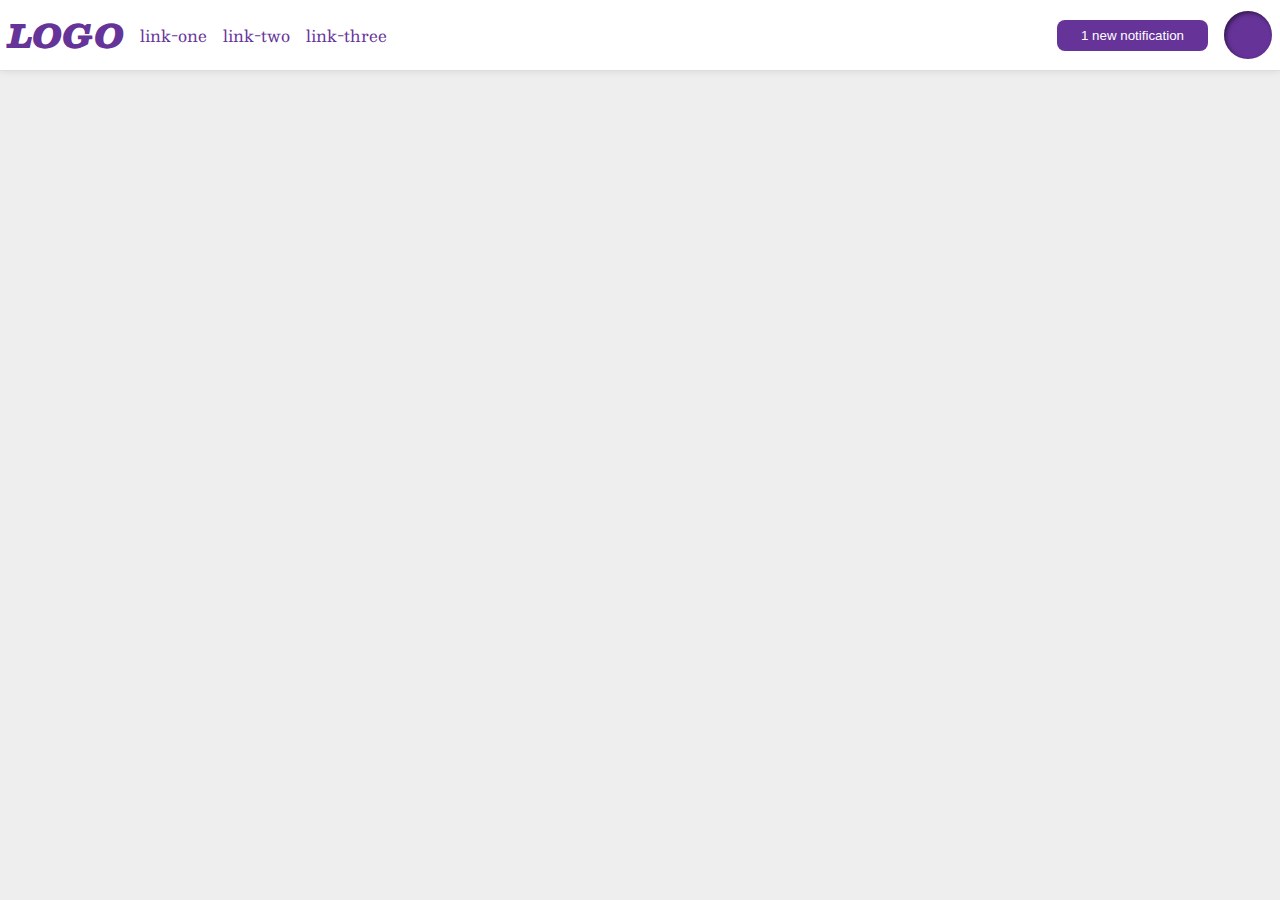
<file: flex/03-flex-header-2/index.html>
<!DOCTYPE html>
<html lang="en">
  <head>
    <meta charset="UTF-8">
    <meta http-equiv="X-UA-Compatible" content="IE=edge">
    <meta name="viewport" content="width=device-width, initial-scale=1.0">
    <title>Flex Header 2</title>
    <link rel="stylesheet" href="style.css">
  </head>
  <body>
    <div class="header">
      <div class="left">
        <div class="logo">
          LOGO
        </div>
        <ul class="links">
          <li><a href="google.com">link-one</a></li>
          <li><a href="google.com">link-two</a></li>
          <li><a href="google.com">link-three</a></li>
        </ul>
      </div>
      <div class="right">
        <button class="notifications">
          1 new notification
        </button>
        <div class="profile-image"></div>
      </div>
    </div>
  </body>
</html>
</file>
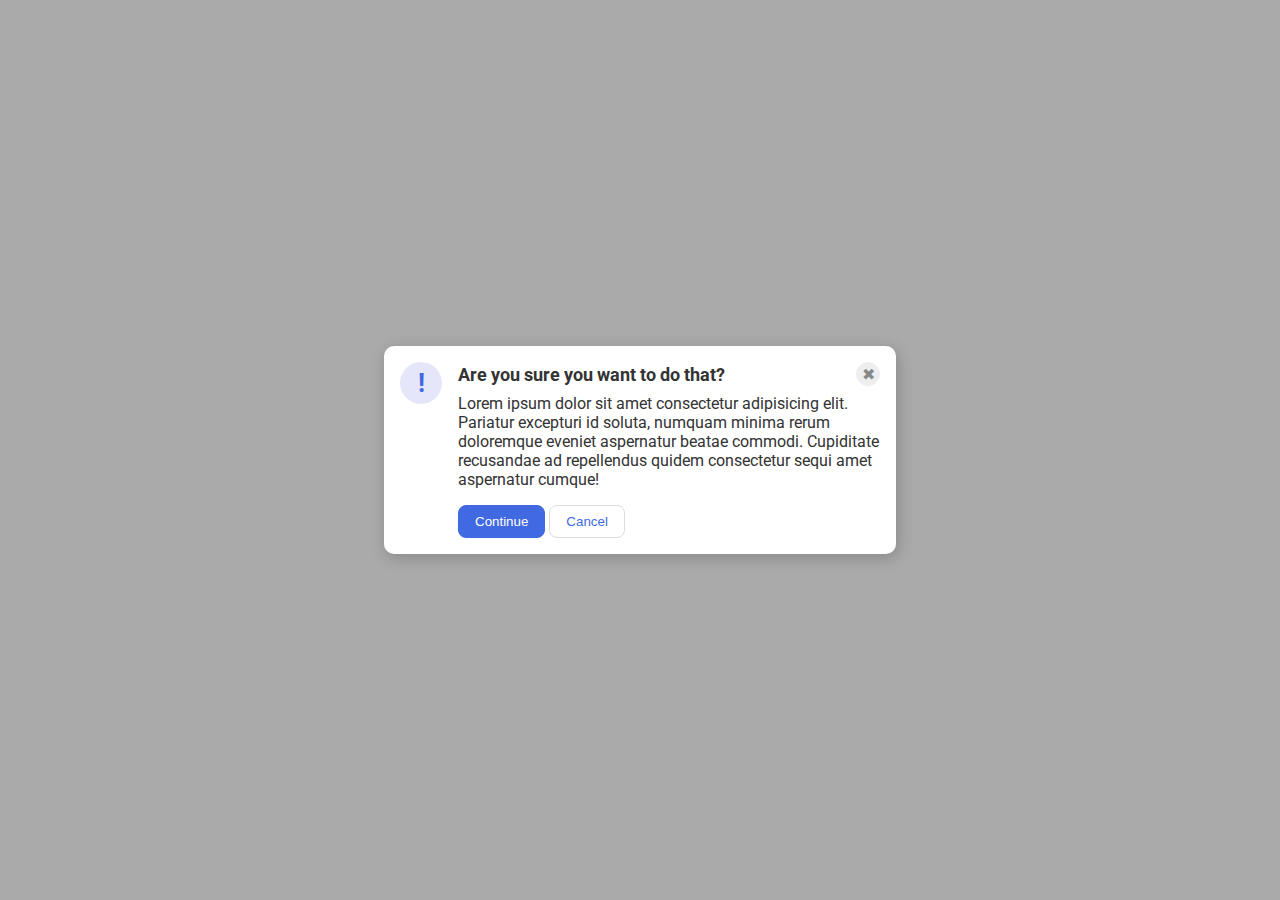
<file: flex/05-flex-modal/index.html>
<!DOCTYPE html>
<html lang="en">
  <head>
    <meta charset="UTF-8">
    <meta http-equiv="X-UA-Compatible" content="IE=edge">
    <meta name="viewport" content="width=device-width, initial-scale=1.0">
    <link rel="stylesheet" href="style.css">
    <title>Modal</title>
  </head>
  <body>
    <div class="modal">
      <div class="icon">!</div>
      <div class="container">
        <div class="header">Are you sure you want to do that?
          <button class="close-button">✖</button>
        </div>
        <div class="text">Lorem ipsum dolor sit amet consectetur adipisicing elit. Pariatur excepturi id soluta, numquam minima rerum doloremque eveniet aspernatur beatae commodi. Cupiditate recusandae ad repellendus quidem consectetur sequi amet aspernatur cumque!</div>
        <button class="continue">Continue</button>
        <button class="cancel">Cancel</button>
      </div>
    </div>
  </body>
</html>
</file>
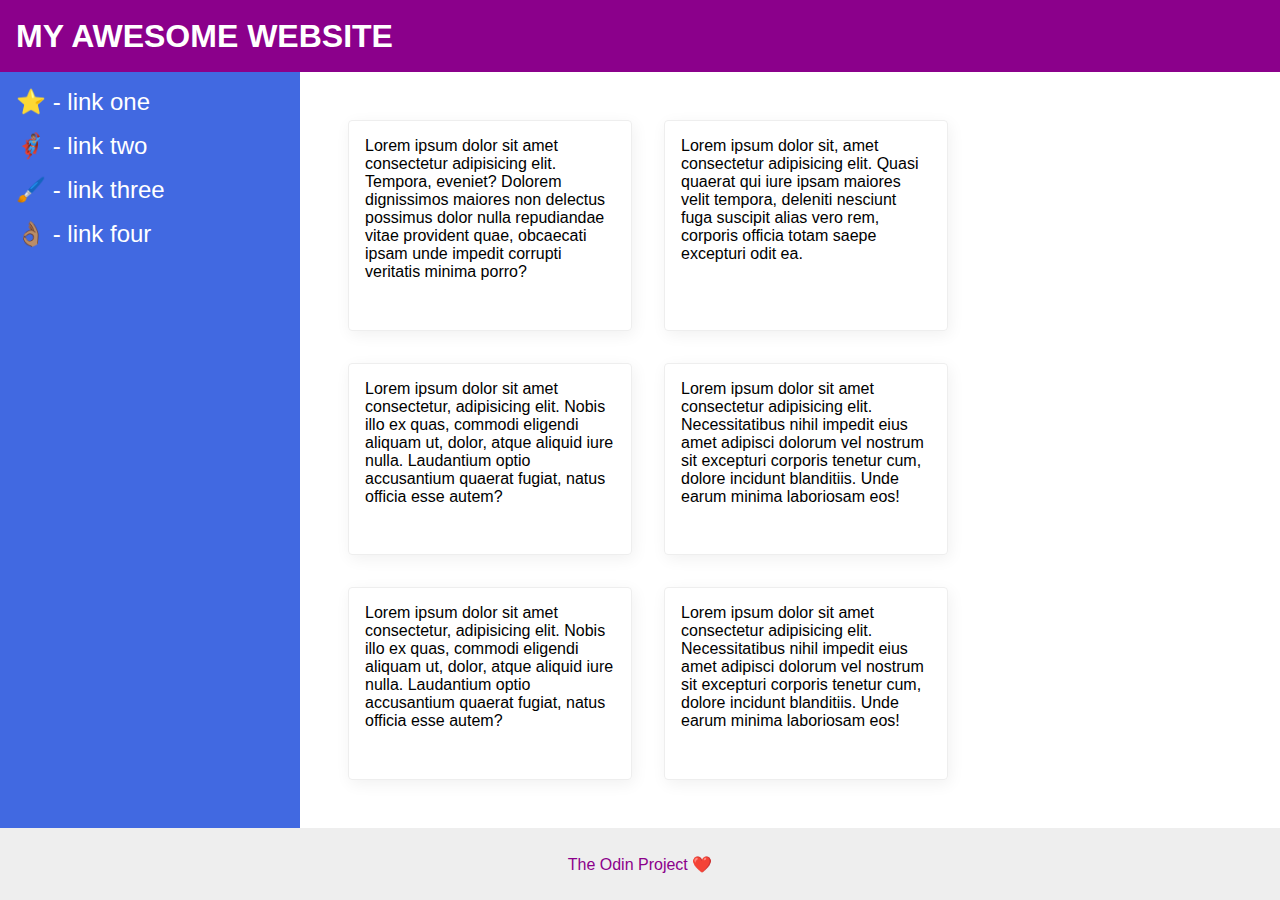
<file: flex/07-flex-layout-2/index.html>
<!DOCTYPE html>
<html lang="en">
  <head>
    <meta charset="UTF-8">
    <meta http-equiv="X-UA-Compatible" content="IE=edge">
    <meta name="viewport" content="width=device-width, initial-scale=1.0">
    <title>The Holy Grail</title>
    <link rel="stylesheet" href="style.css">
  </head>
  <body>
    <div class="header">
      MY AWESOME WEBSITE
    </div>
    <div class="container">
      <div class="sidebar">
        <ul>
          <li><a href="#">⭐ - link one</a></li>
          <li><a href="#">🦸🏽‍♂️ - link two</a></li>
          <li><a href="#">🖌️ - link three</a></li>
          <li><a href="#">👌🏽 - link four</a></li>
        </ul>
      </div>
      <div class="cards">
        <div class="card">Lorem ipsum dolor sit amet consectetur adipisicing elit. Tempora, eveniet? Dolorem dignissimos maiores non delectus possimus dolor nulla repudiandae vitae provident quae, obcaecati ipsam unde impedit corrupti veritatis minima porro?</div>
        <div class="card">Lorem ipsum dolor sit, amet consectetur adipisicing elit. Quasi quaerat qui iure ipsam maiores velit tempora, deleniti nesciunt fuga suscipit alias vero rem, corporis officia totam saepe excepturi odit ea.</div>
        <div class="card">Lorem ipsum dolor sit amet consectetur, adipisicing elit. Nobis illo ex quas, commodi eligendi aliquam ut, dolor, atque aliquid iure nulla. Laudantium optio accusantium quaerat fugiat, natus officia esse autem?</div>
        <div class="card">Lorem ipsum dolor sit amet consectetur adipisicing elit. Necessitatibus nihil impedit eius amet adipisci dolorum vel nostrum sit excepturi corporis tenetur cum, dolore incidunt blanditiis. Unde earum minima laboriosam eos!</div>
        <div class="card">Lorem ipsum dolor sit amet consectetur, adipisicing elit. Nobis illo ex quas, commodi eligendi aliquam ut, dolor, atque aliquid iure nulla. Laudantium optio accusantium quaerat fugiat, natus officia esse autem?</div>
        <div class="card">Lorem ipsum dolor sit amet consectetur adipisicing elit. Necessitatibus nihil impedit eius amet adipisci dolorum vel nostrum sit excepturi corporis tenetur cum, dolore incidunt blanditiis. Unde earum minima laboriosam eos!</div>
      </div>
    </div>
    <div class="footer">
      The Odin Project ❤️
    </div>
  </body>
</html>
</file>
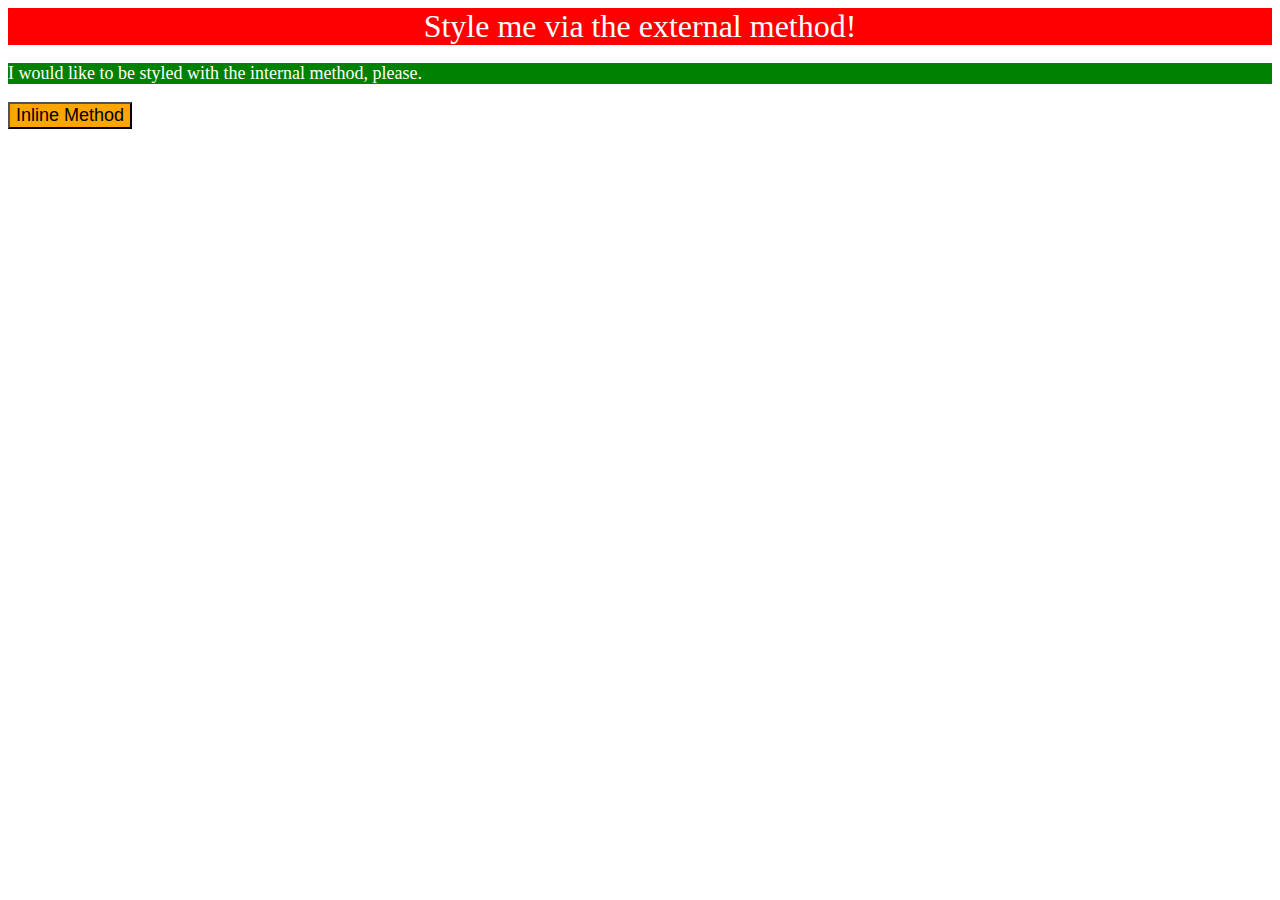
<file: foundations/01-css-methods/index.html>
<!DOCTYPE html>
<html lang="en">
    <head>
        <meta charset="UTF-8">
        <link rel="external stylesheet" href="style.css">
        <style>
            p {
                color: white;
                background-color: green;
                font-size: 18px;
            }
        </style>
    </head>

    <body>
        <div>Style me via the external method!</div>
        
        <p>I would like to be styled with the internal method, please.</p>

        <button style="background-color: orange; font-size: 18px;">Inline Method</button>
    </body>
</html>
</file>
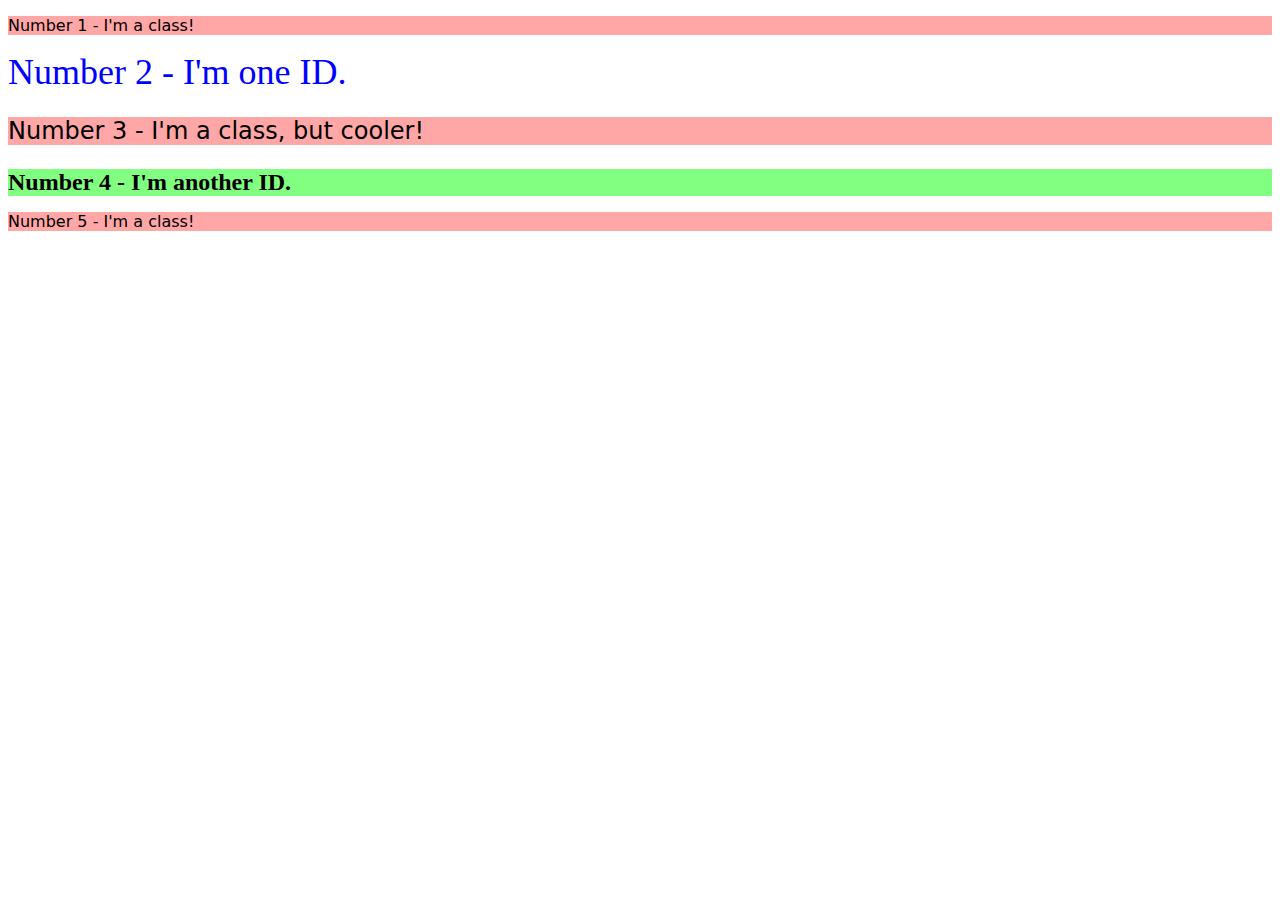
<file: foundations/02-class-id-selectors/index.html>
<!DOCTYPE html>
<html lang="en">
    <head>
        <meta charset="UTF-8">
        <link rel="stylesheet" href="style.css">
    </head>
    <body>
        <p class="odd">Number 1 - I'm a class!</p>

        <div id="num2">Number 2 - I'm one ID.</div>

        <p class="odd cooler">Number 3 - I'm a class, but cooler!</p>

        <div id="num4" class="cooler">Number 4 - I'm another ID.</div>

        <p class="odd">Number 5 - I'm a class!</p>
    </body>
</html>
</file>
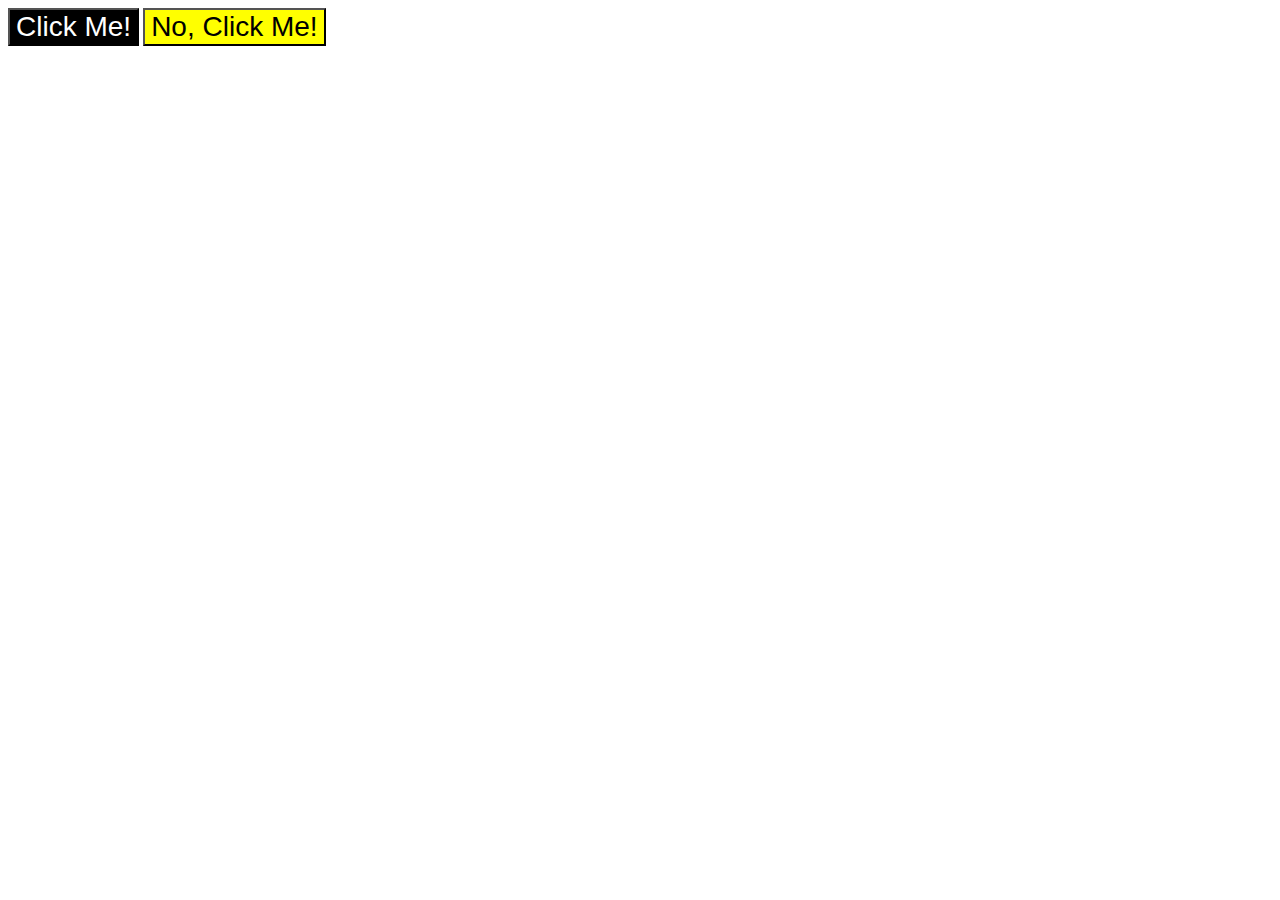
<file: foundations/03-grouping-selectors/index.html>
<!DOCTYPE html>
<html lang="en">
<head>
    <meta charset="UTF-8">
    <link rel="stylesheet" href="style.css">
</head>
<body>
    <button class="yes">Click Me!</button>
    <button class="no">No, Click Me!</button>
</body>
</html>
</file>
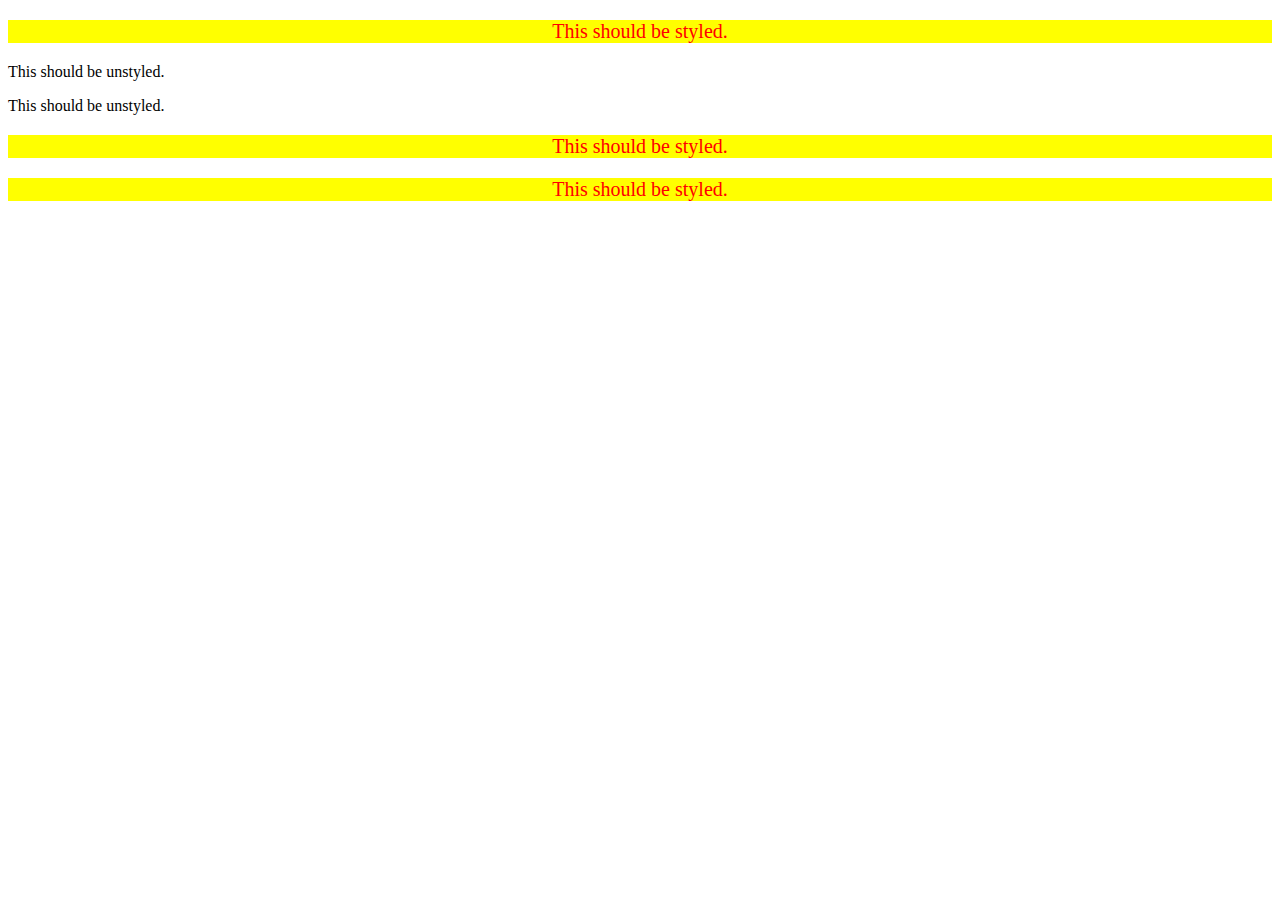
<file: foundations/05-descendant-combinator/index.html>
<!DOCTYPE html>
<html lang="en">
    <head>
        <meta charset="UTF-8">
        <link rel="stylesheet" href="style.css">
    </head>
    <body>
        <div class="container">
            <p class="text">This should be styled.</p>
          </div>
          <p class="text">This should be unstyled.</p>
          <p class="text">This should be unstyled.</p>
          <div class="container">
            <p class="text">This should be styled.</p>
            <p class="text">This should be styled.</p>
          </div>
        </body>
</html>
</file>
<file: flex/03-flex-header-2/style.css>
/* this is some magical font-importing.  
you'll learn about it later. */
@import url('https://fonts.googleapis.com/css2?family=Besley:ital,wght@0,400;1,900&display=swap');

body {
  margin: 0;
  background: #eee;
  font-family: Besley, serif;
}

.header {
  background: white;
  border-bottom: 1px solid #ddd;
  box-shadow: 0 0 8px rgba(0,0,0,.1);
  display: flex;
  justify-content: space-between;
  padding: 8px;
}

.profile-image {
  background: rebeccapurple;
  box-shadow: inset 2px 2px 4px rgba(0,0,0,.5);
  border-radius: 50%;
  width: 48px;
  height: 48px;
}

.logo {
  color: rebeccapurple;
  font-size: 32px;
  font-weight: 900;
  font-style: italic;
}

button {
  border: none;
  border-radius: 8px;
  background: rebeccapurple;
  color: white;
  padding: 8px 24px;
}

a {
  /* this removes the line under our links */
  text-decoration: none;
  color: rebeccapurple;
}

ul {
  list-style-type: none;
  display: flex;
  gap: 16px;
  padding: 0;
  margin: 0;
}

.left, .right {
  display: flex;
  align-items: center;
  gap: 16px;
}
</file>
<file: flex/05-flex-modal/style.css>
@import url('https://fonts.googleapis.com/css2?family=Roboto:wght@400;700&display=swap');

html, body {
  height: 100%;
}

body {
  font-family: Roboto, sans-serif;
  margin: 0;
  background: #aaa;
  color: #333;
  /* I'll give you this one for free lol */
  display: flex;
  align-items: center;
  justify-content: center;
}

.modal {
  background: white;
  width: 480px;
  border-radius: 10px;
  box-shadow: 2px 4px 16px rgba(0,0,0,.2);
  display: flex;
  padding: 16px;
  gap: 16px;
  
}

.icon {
  color: royalblue;
  font-size: 26px;
  font-weight: 700;
  background: lavender;
  width: 42px;
  height: 42px;
  border-radius: 50%;
  display: flex;
  align-items: center;
  justify-content: center;
  flex-shrink: 0;
}

.close-button {
  background: #eee;
  border-radius: 50%;
  color: #888;
  font-weight: 400;
  font-size: 16px;
  height: 24px;
  width: 24px;
  display: flex;
  align-items: center;
  justify-content: center;
  border: 1px solid #eee;
  padding: 0;
}

button {
  cursor: pointer;
  padding: 8px 16px;
  border-radius: 8px;
}

button.continue {
  background: royalblue;
  border: 1px solid royalblue;
  color: white;
}

button.cancel {
  background: white;
  border: 1px solid #ddd;
  color: royalblue;
}

.header {
  display: flex;
  align-items: center;
  justify-content: space-between;
  font-size: 18px;
  font-weight: 700;
  margin-bottom: 8px;
}

.text {
  margin-bottom: 16px;
}
</file>
<file: flex/07-flex-layout-2/style.css>
body {
  font-family: -apple-system, BlinkMacSystemFont, 'Segoe UI', Roboto, Oxygen, Ubuntu, Cantarell, 'Open Sans', 'Helvetica Neue', sans-serif;
  margin: 0;
  min-height: 100vh;
  flex-direction: column;
  display: flex;
}

a {
  text-decoration: none;
  color: white;
  font-size: 24px;
}

ul {
  list-style: none;
  padding: 0;
  margin: 0;
}
li {
  margin-bottom: 16px;
}

.header {
  height: 72px;
  background: darkmagenta;
  color: white;
  display: flex;
  align-items: center;
  font-size: 32px;
  font-weight: 900;
  padding: 0 16px;
}

.footer {
  height: 72px;
  background: #eee;
  color: darkmagenta;
  display: flex;
  justify-content: center;
  align-items: center;
}

.sidebar {
  width: 300px;
  background: royalblue;
  box-sizing: border-box;
  flex-shrink: 0;
  padding: 16px;
}

.cards {
  padding: 32px;
  display: flex;
  flex-wrap: wrap;
}

.card {
  border: 1px solid #eee;
  box-shadow: 2px 4px 16px rgba(0,0,0,.06);
  border-radius: 4px;
  padding: 16px;
  margin:  16px;
  width: 250px;
}

.container {
  display: flex;
  flex: 1;
}
</file>
<file: foundations/01-css-methods/style.css>
div {
    color: white;
    background-color: red;
    font-size: 32px;
    text-align: center;
}
</file>
<file: foundations/02-class-id-selectors/style.css>
.odd {
    background-color: rgb(255, 167, 167);
    font-family: verdana, "DejaVu Sans", sans-serif;
}

.cooler {
    font-size: 24px;
}

#num2 {
    font-size: 36px;
    color: #0000ff;
}

#num4 {
    background-color: hsl(120, 100%, 75%);
    font-weight: bold;
}
</file>
<file: foundations/03-grouping-selectors/style.css>
.yes,
.no {
    font-size: 28px;
    font-family: Helvetica, "Times New Roman", serif sans-serif;
}

.yes {
    color: white;
    background-color: black;
}

.no {
    background-color: yellow;
}
</file>
<file: foundations/05-descendant-combinator/style.css>
div>p {
    background-color: yellow;
    color: red;
    font-size: 20px;
    text-align: center;
}
</file>
